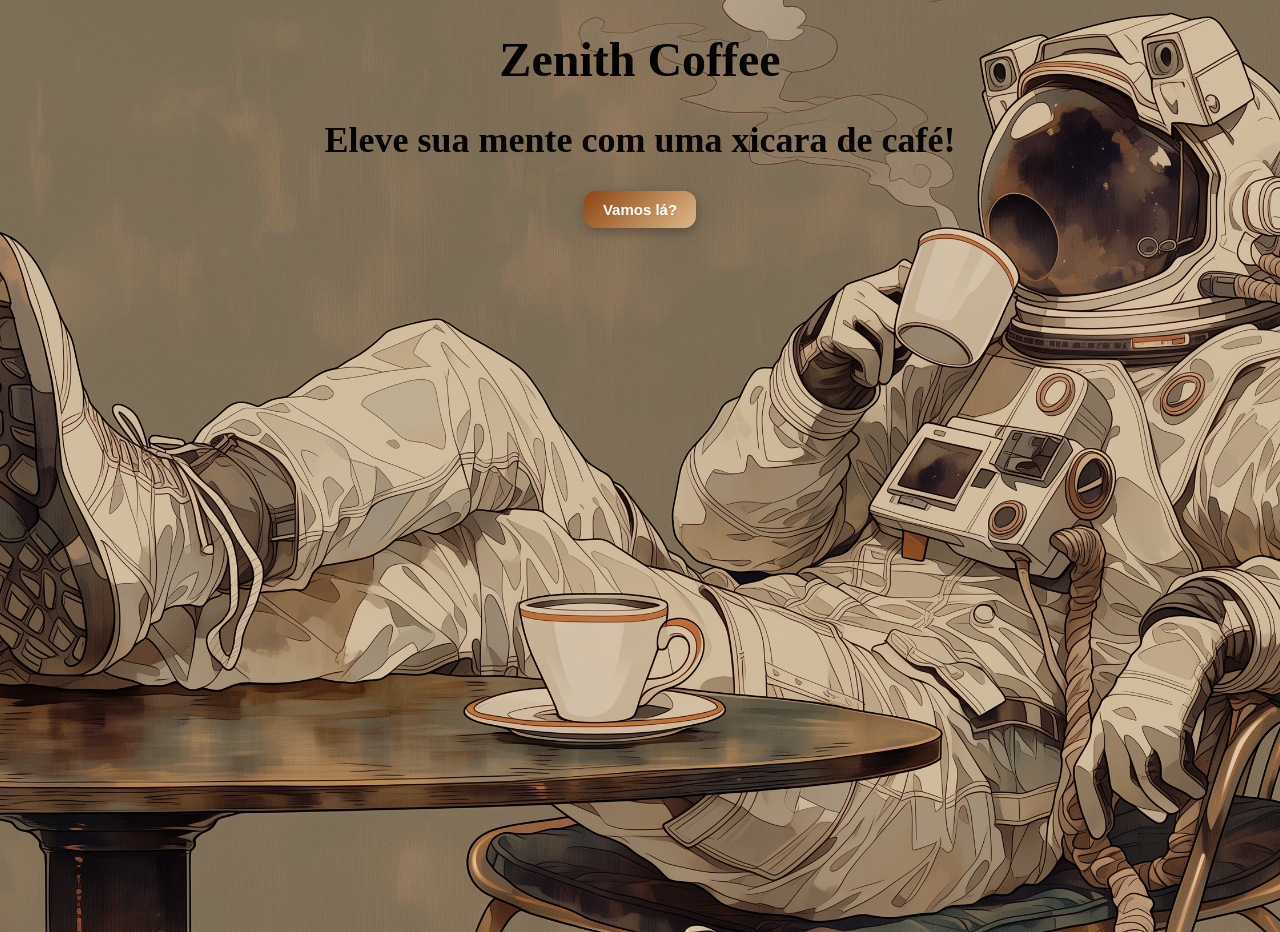
<file: cafeteria-portifolio/site/index.html>
<!DOCTYPE html>
<html lang="pt-br">
<head>
    <meta charset="UTF-8">
    <meta name="viewport" content="width=device-width, initial-scale=1.0">
    <title>Zenith Coffee</title>
    <link rel="stylesheet" href="style.css">
</head>
<body>
    <main class="apresentacao">
        <h1>Zenith Coffee</h1>
        <h2>Eleve sua mente com uma xicara de café!</h2>
    </main>
    <div class="btn-estilo">
      <a href="login.html"><button class="btn-comecar" onclick="irPara()">Vamos lá?</button></a>
    </div>

    
</body>
</html>
</file>
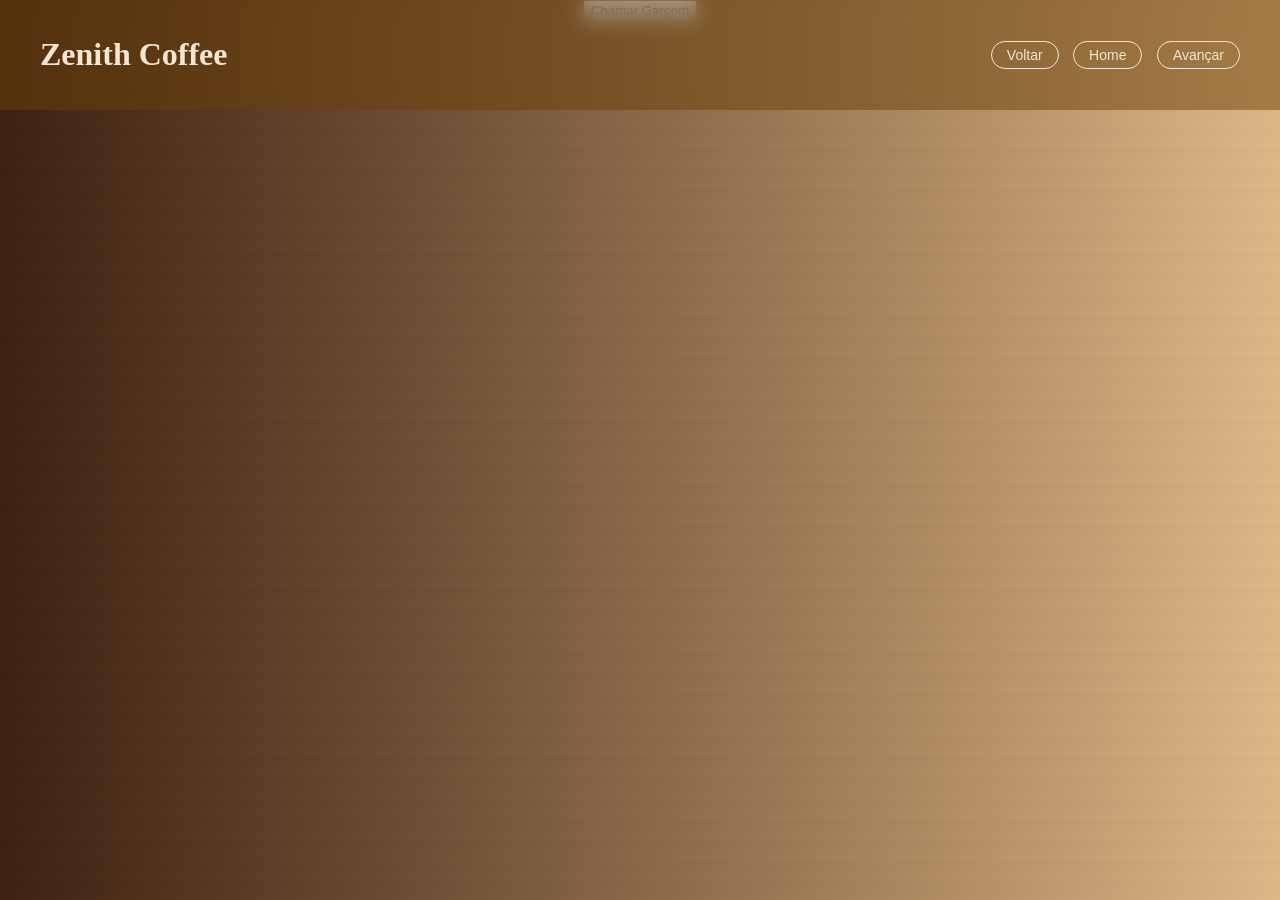
<file: cafeteria-portifolio/apresentacao/cardapio.html>
<!DOCTYPE html>
<html lang="pt-br">
<head>
    <meta charset="UTF-8">
    <meta name="viewport" content="width=device-width, initial-scale=1.0">
    <title>Cardapio.</title>
    <link rel="stylesheet" href="estilo-cardapio.css">
</head>
<body>
     <header class="header">
        <h1 class="logo">Zenith Coffee</h1>
        <nav class="navegacao">
            <div class="controles">
                <button class="btn-nav" onclick="history.back()">Voltar</button>
                <button class="btn-nav" onclick="irPara('home.html')">Home</button>
                <button class="btn-nav" onclick="history.forward()">Avançar</button>
            </div>
        </nav>
    </header>


      <button class="garcom">Chamar Garçom</button>


</body>
</html>
</file>
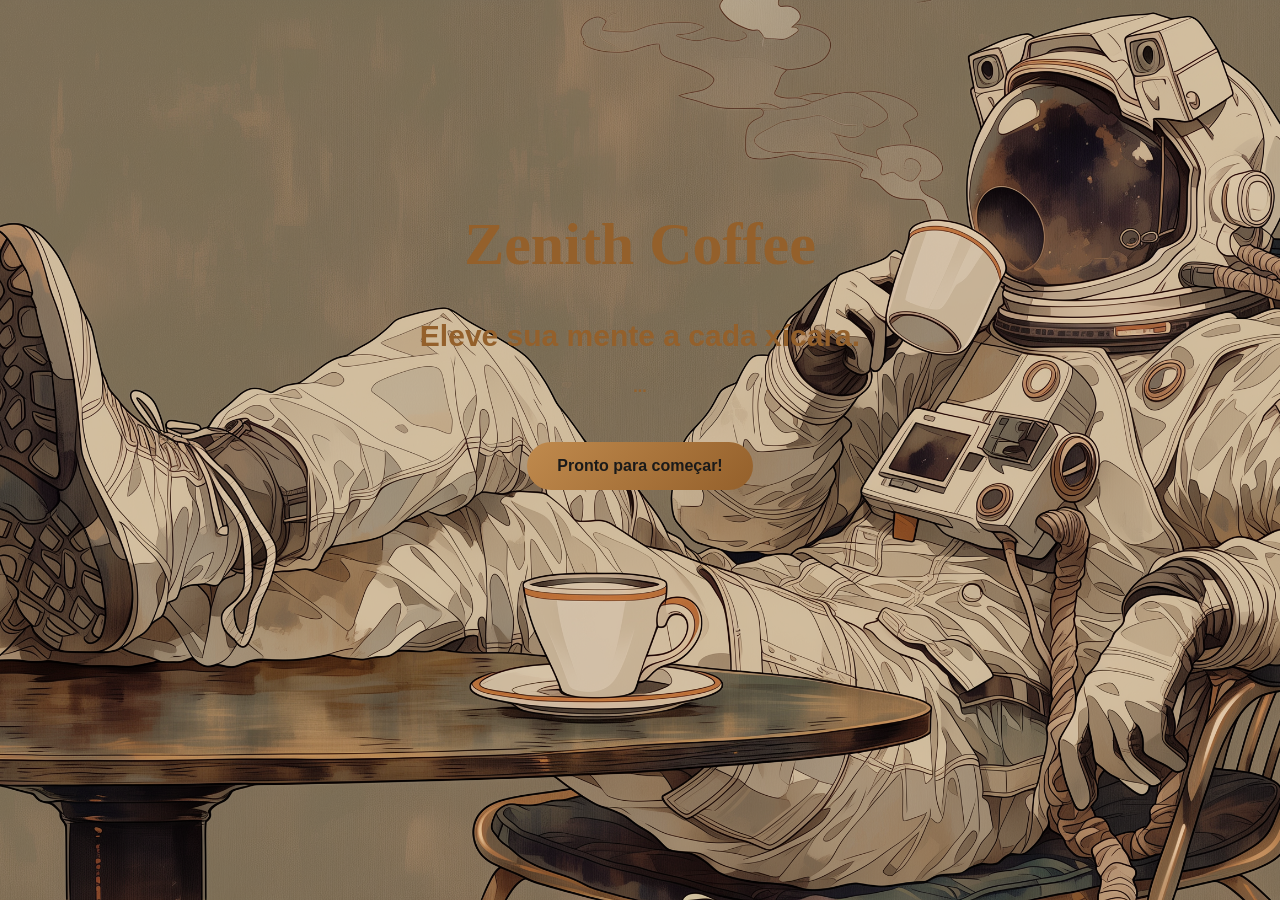
<file: cafeteria-portifolio/apresentacao/home.html>
<!DOCTYPE html>
<html lang="pt-br">

<head>
    <meta charset="UTF-8">
    <meta name="viewport" content="width=device-width, initial-scale=1.0">
    <title>cafeteria</title>
    <link rel="stylesheet" href="estilo.css">
</head>

<body>
    <main class="home">
        <h1 class="titulo">Zenith Coffee</h1>
        <h2 class="subtitulo">Eleve sua mente a cada xícara.</h2>
        <p class="descricao"><strong>...</strong></p>
    </main>

    <div>
       <a href="central.html"><button class="btnHome" onclick="irPara()">Pronto para começar!</button></a>
    </div>
</body>

</html>
</file>
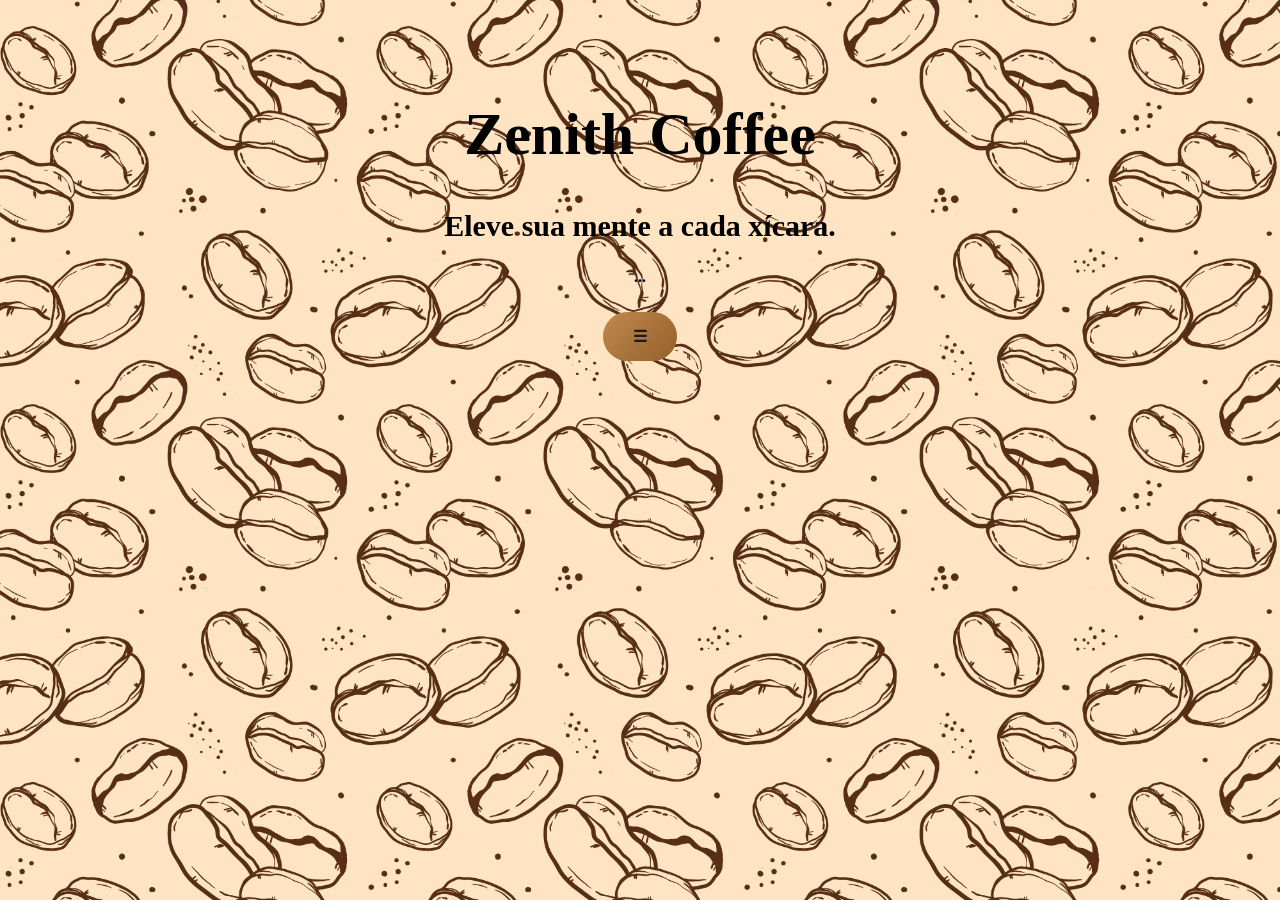
<file: cafeteria-portifolio/apresentacao/sobre.html>
<!DOCTYPE html>
<html lang="pt-br">

<head>
    <meta charset="UTF-8">
    <meta name="viewport" content="width=device-width, initial-scale=1.0">
    <title>Sobre a Zenith Coffee</title>
    <link rel="stylesheet" href="sobre.css">
</head>

<body>
    <div class="centralizar-conteudo">
        <main>
            <h1 class="titulo">Zenith Coffee</h1>
            <h2 class="subtitulo">Eleve sua mente a cada xícara.</h2>
            <p class="descricao"><strong>...</strong></p>
        </main>

        <button class="btn-toggle" onclick="toggleMenu()">☰</button>
        <nav class="menu-horizontal" id="menuLateral">
            <a href="apresentacao.html"><strong>Apresentação</strong></a>
            <a href="home.html"><strong>Principal</strong></a>
            <a href="cardapio.html"><strong>Cardápio</strong></a>
            <a href="gerar_comanda.html"><strong>Comanda</strong></a>
            <a href="chamar_garcom.html"><strong>Chamar Garçom</strong></a>
        </nav>
    </div>

    <script>
        function toggleMenu() {
            const menu = document.getElementById("menuLateral");
            menu.classList.toggle("ativo"); // Adiciona ou remove a classe 'ativo'
        }
    </script>
</body>

</html>
</file>
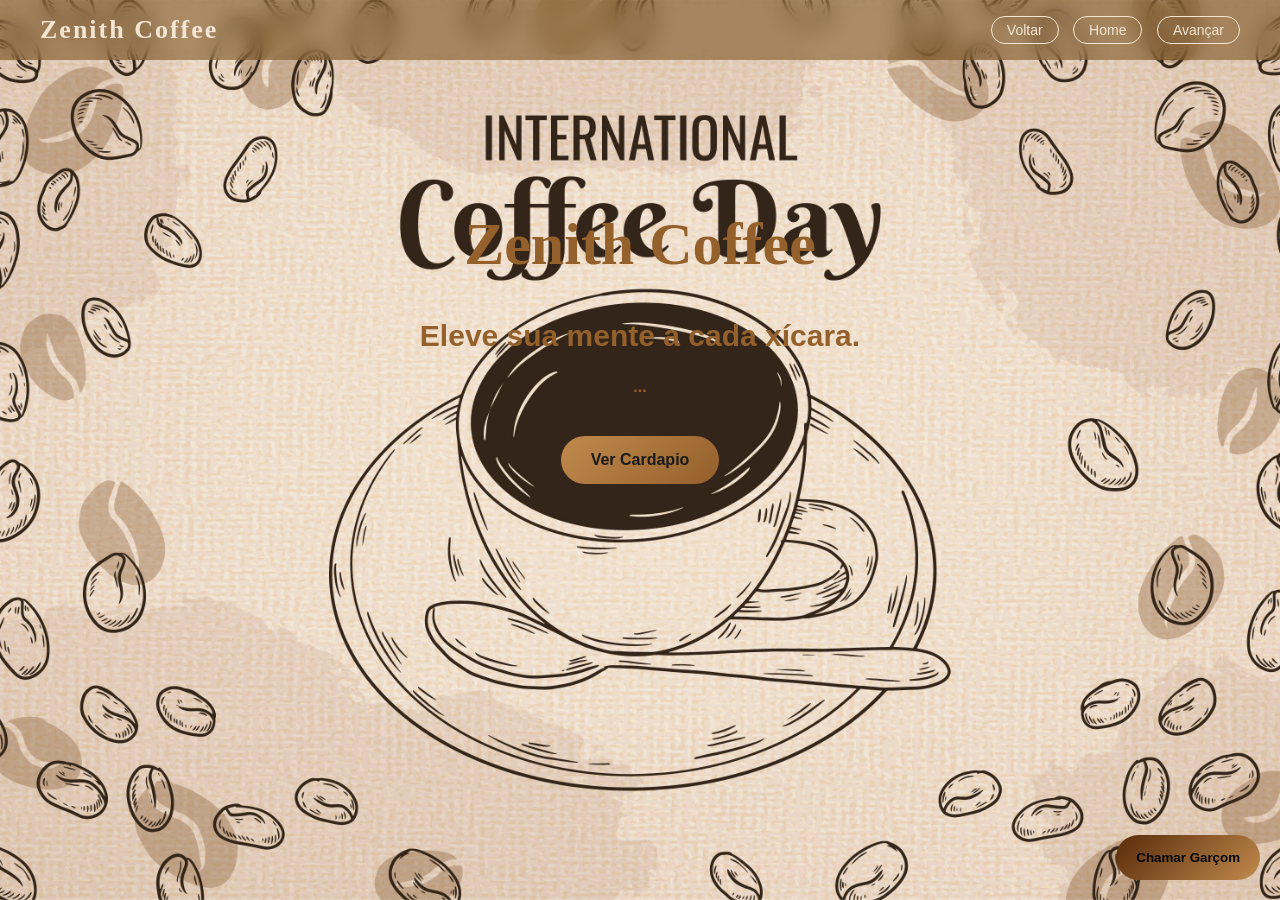
<file: cafeteria-portifolio/home/home.html>
<!DOCTYPE html>
<html lang="pt-br">

<head>
    <meta charset="UTF-8">
    <meta name="viewport" content="width=device-width, initial-scale=1.0">
    <title>cafeteria</title>
    <link rel="stylesheet" href="estilo.css">
</head>

<body>
    <header class="header">
        <h1 class="logo">Zenith Coffee</h1>
        <nav class="navegacao">
            <div class="controles">
                <button class="btn-nav" onclick="history.back()">Voltar</button>
                <button class="btn-nav" onclick="irPara('home.html')">Home</button>
                <button class="btn-nav" onclick="history.forward()">Avançar</button>
            </div>
        </nav>
    </header>
    <main class="home">
        <h1 class="titulo">Zenith Coffee</h1>
        <h2 class="subtitulo">Eleve sua mente a cada xícara.</h2>
        <p class="descricao"><strong>...</strong></p>
        <div class="botoes">
            <button class="btn" onclick="irPara('cardapio.html')">Ver Cardapio</button>
        </div>
    </main>
    <button class="garcom">Chamar Garçom</button>
</body>

</html>
</file>
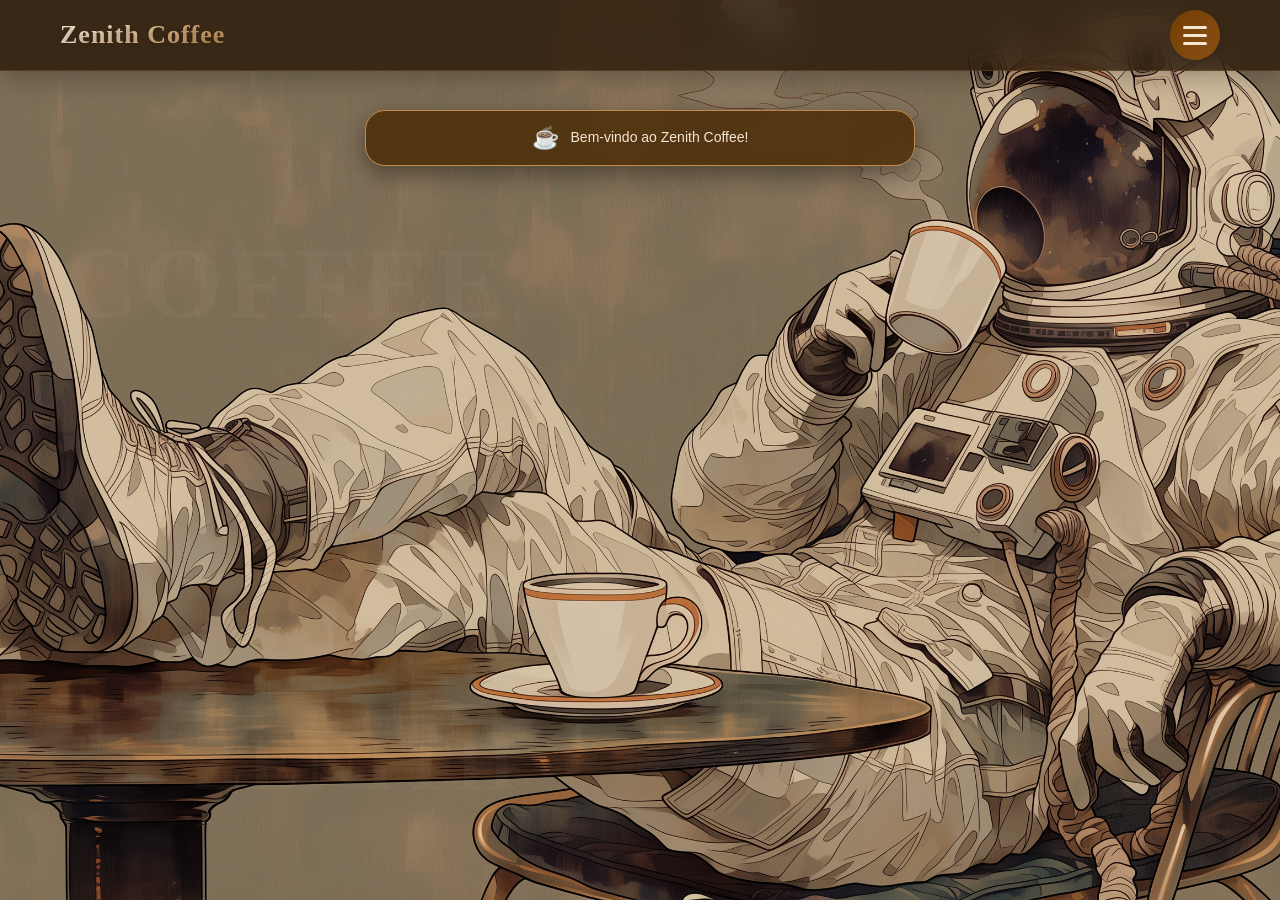
<file: cafeteria-portifolio/site/pricipal.html>
<!DOCTYPE html>
<html lang="pt-br">
<head>
    <meta charset="UTF-8">
    <meta name="viewport" content="width=device-width, initial-scale=1.0">
    <title>Principal - Zenith Coffee</title>
    <link rel="stylesheet" href="principal.css">
</head>

<body>
    <!-- TEXTOS DE FUNDO (MARCA D'ÁGUA) -->
    <div class="textos-fundo-container">
        <div class="texto-fundo-item" style="top: 25%; left: 5%; font-size: 8vw;">COFFEE</div>
        <div class="texto-fundo-item" style="top: 55%; right: 5%; font-size: 7vw;">ARABICA</div>
        <div class="texto-fundo-item" style="top: 80%; left: 15%; font-size: 6vw;">ZENITH</div>
    </div>

    <header class="header">
        <h1 class="logo">Zenith Coffee</h1>
        
        <div class="menu-container">
            <button class="btn-toggle" id="btnMenu" onclick="toggleMenu()">
                <span class="linha"></span>
                <span class="linha"></span>
                <span class="linha"></span>
            </button>
            
            <nav class="menu-horizontal" id="menuLateral">
                <a href="cardapio.html" class="cardapio"><strong>Cardápio</strong></a>
                <a href="gerar_comanda.html" class="comanda"><strong>Comanda</strong></a>
                <a href="chamar_garcom.html" class="garcom"><strong>Chamar Garçom</strong></a>
            </nav>
        </div>
    </header>

    <div class="balao-curiosidade" id="balaoCuriosidade">
        <div class="balao-conteudo">
            <span class="balao-icone">☕</span>
            <p id="textoCuriosidade">Bem-vindo ao Zenith Coffee!</p>
        </div>
    </div>

    <script src="principal.js"></script>
</body>

</html>
</file>
<file: cafeteria-portifolio/site/style.css>
body {
    font-family: Georgia, 'Times New Roman', Times, serif;
    background-image: url('fundo-coffee3.png');
    background-size: cover;        
    background-position: center;  
    background-repeat: no-repeat; 
    margin: 0;
    min-height: 100vh;
}

.apresentacao {
    color: rgb(3, 3, 3);
    font-family: Georgia, 'Times New Roman', Times, serif;
    font-size: 24px;
    margin: 0;
    text-align: center;
}

.btn-estilo {
    text-align: center;
    margin-top: 20px;
}

.btn-comecar {
    display: inline-block;
    padding: 10px 19px;
    background: linear-gradient(135deg, #8B4513, #DEB887);
    color: white;
    text-decoration: none;
    font-size: 15px;
    font-weight: bold;
    border-radius: 12px;
    border: none;
    cursor: pointer;
    transition: 0.3s ease;
    box-shadow: 0 4px 12px rgba(0, 0, 0, 0.3);
}

.btn-comecar:hover {
    transform: translateY(-3px);
    background: linear-gradient(135deg, #A0522D, #F4A460);
    box-shadow: 0 8px 18px rgba(0, 0, 0, 0.4);
}
</file>
<file: cafeteria-portifolio/apresentacao/estilo-cardapio.css>
body {
    background-image: url('coffee-2.jpg'); /* Nome da sua imagem */
    background-size: cover;                /* Faz a imagem cobrir a tela toda */
    background-position: center;           /* Centraliza a imagem */
    background-attachment: fixed;          /* A imagem fica parada ao rolar o site */
    background-repeat: no-repeat;          /* Impede a imagem de ficar repetindo */
}

body {
    margin: 0;
    font-family: 'Segoe UI', Georgia, sans-serif;
    background: linear-gradient(135deg, oklch(27.882% 0.05205 48.418), #DEB887);
    color: #f5e6d3;
    text-align: center;
}

.header {
    display: flex;
    justify-content: space-between;
    align-items: center;
    padding: 15px 40px;
    background: rgba(107, 64, 8, 0.5);
    backdrop-filter: blur(10px);
    position: fixed;
    top: 0;
    width: 100%;
    box-sizing: border-box;
    z-index: 1000;
}

.header h1 {
    font-family: Georgia, 'Times New Roman', Times, serif;
}

.btn-nav {
    background: transparent;
    border: 1px solid #f5e6d3;
    color: #f5e6d3;
    padding: 5px 15px;
    margin-left: 10px;
    border-radius: 20px;
    cursor: pointer;
    font-size: 14px;
    transition: 0.3s;
}

.btn-nav:hover {
    background: #f5e6d3;
    color: #4a2c06;
}
</file>
<file: cafeteria-portifolio/apresentacao/estilo.css>
body {
    margin: 0;
    font-family: 'Segoe UI', Georgia, sans-serif;
    background: linear-gradient(135deg, oklch(27.882% 0.05205 48.418), #DEB887);
    color: #f5e6d3;
    text-align: center;
    background-image: url(fundo-coffee3.png);
    background-size: cover;
    background-attachment: fixed;
    background-position: center;
}

/* HEADER */
.header {
    display: flex;
    justify-content: space-between;
    align-items: center;
    padding: 15px 40px;
    background: rgba(107, 64, 8, 0.5);
    backdrop-filter: blur(10px);
    position: fixed;
    top: 0;
    width: 100%;
    box-sizing: border-box;
    z-index: 1000;
}

/*.btnHome {
    background: transparent;
    border: 1px solid #f5e6d3;
    color: #f5e6d3;
    padding: 5px 15px;
    margin-left: 10px;
    border-radius: 20px;
    cursor: pointer;
    font-size: 14px;
    transition: 0.3s;
}*/

/*.btnHome:hover {
    background: #f5e6d3;
    color: #4a2c06;
}
*/
.header h1 {
    font-family: Georgia, 'Times New Roman', Times, serif;
}

.logo {
    margin: 0;
    font-size: 26px;
    letter-spacing: 2px;
}

/* HOME */
.home {
    margin-top: 150px;
    padding: 20px;
    color: #94602b;
}

.titulo {
    font-size: 60px;
    font-family: Georgia, 'Times New Roman', Times, serif;
}

.subtitulo {
    font-size: 30px;
    font-weight: 1000px;
}

/* BOTÕES */
.btnHome {
    margin-top: 30px;
}

.btnHome {
    padding: 15px 30px;
    margin: 10px;
    border: none;
    background: linear-gradient(135deg, #c08a4d, #94602b);
    color: #1a1a1a;
    font-size: 16px;
    border-radius: 30px;
    cursor: pointer;
    transition: 0.3s;
    font-weight: bold;
}

.btnHome:hover {
    transform: scale(1.05);
    box-shadow: 0 5px 15px rgba(0,0,0,0.3);
}

/* BOTÃO GARÇOM */
.garcom {
    position: fixed;
    bottom: 20px;
    right: 20px;
    padding: 15px 20px;
    background: linear-gradient(135deg, #582b0a, #c08a4d);
    color: black;
    border: none;
    border-radius: 30px;
    cursor: pointer;
    transition: 0.3s;
    font-weight: bold;
}

.garcom:hover {
    transform: scale(1.05);
}
</file>
<file: cafeteria-portifolio/apresentacao/sobre.css>
body {
    background-image: url('coffee-2.jpg'); /* Nome da sua imagem */
    background-size: cover;                /* Faz a imagem cobrir a tela toda */
    background-position: center;           /* Centraliza a imagem */
    background-attachment: fixed;          /* A imagem fica parada ao rolar o site */
    background-repeat: no-repeat;          /* Impede a imagem de ficar repetindo */
}

.titulo {
    font-size: 60px;
    font-family: Georgia, 'Times New Roman', Times, serif;
}

.subtitulo {
    font-size: 30px;
    font-weight: 1000px;
}

.centralizar-conteudo {
    text-align: center;
    margin-top: 100px; /* Ajuste para descer o conteúdo em relação à borda superior */
    width: 100%;
}

/* Botão centralizado (removido o position: fixed) */
.btn-toggle {
    display: inline-block;
    padding: 12px 25px;
    background-color: #8B4513;
    color: #b18c5c;
    border: none;
    border-radius: 25px;
    cursor: pointer;
    font-size: 16px;
    margin-bottom: 20px;
    transition: 0.3s;
}

.btn-toggle {
    padding: 15px 30px;
    margin: 10px;
    border: none;
    background: linear-gradient(135deg, #c08a4d, #94602b);
    color: #1a1a1a;
    font-size: 16px;
    border-radius: 30px;
    cursor: pointer;
    transition: 0.3s;
    font-weight: bold;
}

.btn-toggle:hover {
     transform: scale(1.05);
    box-shadow: 0 5px 15px rgba(0,0,0,0.3);
}

/* Menu horizontal escondido */
.menu-horizontal {
    display: none; /* Começa totalmente escondido */
    justify-content: center;
    flex-wrap: wrap; /* Se a tela for pequena, os botões quebram linha */
    gap: 15px;
    margin-top: 10px;
    padding: 20px;
}

/* Classe que o JavaScript ativa */
.menu-horizontal.ativo {
    display: flex; /* Mostra o menu quando clicado */
}

/* Estilo dos botões arredondados (lado a lado) */
.menu-horizontal a {
    color: #b18c5c;
    text-decoration: none;
    padding: 12px 20px;
    font-family: sans-serif;
    background-color: #8B4513; 
    border-radius: 30px;
    box-shadow: 0 4px 6px rgba(0,0,0,0.2);
    transition: 0.3s;
}

.menu-horizontal a:hover {
    background-color: #A0522D; /* Cor de destaque ao passar o mouse */
    transform: scale(1.05);
}

/* 3. Estilo dos Botões Arredondados e Flutuantes */
.menu-lateral a {
    color: white;
    text-decoration: none;
    padding: 12px 15px;
    font-family: sans-serif;
    margin: 10px;
    background-color: #444; 
    border-radius: 25px;
    text-align: center;
    transition: 0.3s;
    box-shadow: 0 4px 6px rgba(0,0,0,0.3);
    border: 1px solid #555; /* Opcional: uma bordinha fina no botão */
}
</file>
<file: cafeteria-portifolio/home/estilo.css>
body {
    margin: 0;
    font-family: 'Segoe UI', Georgia, sans-serif;
    background: linear-gradient(135deg, oklch(27.882% 0.05205 48.418), #DEB887);
    color: #f5e6d3;
    text-align: center;
    background-image: url(coffee.jpg);
    background-size: cover;
    background-attachment: fixed;
    background-position: center;
}

/* HEADER */
.header {
    display: flex;
    justify-content: space-between;
    align-items: center;
    padding: 15px 40px;
    background: rgba(107, 64, 8, 0.5);
    backdrop-filter: blur(10px);
    position: fixed;
    top: 0;
    width: 100%;
    box-sizing: border-box;
    z-index: 1000;
}

.btn-nav {
    background: transparent;
    border: 1px solid #f5e6d3;
    color: #f5e6d3;
    padding: 5px 15px;
    margin-left: 10px;
    border-radius: 20px;
    cursor: pointer;
    font-size: 14px;
    transition: 0.3s;
}

.btn-nav:hover {
    background: #f5e6d3;
    color: #4a2c06;
}

.header h1 {
    font-family: Georgia, 'Times New Roman', Times, serif;
}

.logo {
    margin: 0;
    font-size: 26px;
    letter-spacing: 2px;
}

/* HOME */
.home {
    margin-top: 150px;
    padding: 20px;
    color: #94602b;
}

.titulo {
    font-size: 60px;
    font-family: Georgia, 'Times New Roman', Times, serif;
}

.subtitulo {
    font-size: 30px;
    font-weight: 1000px;
}

/* BOTÕES */
.botoes {
    margin-top: 30px;
}

.btn {
    padding: 15px 30px;
    margin: 10px;
    border: none;
    background: linear-gradient(135deg, #c08a4d, #94602b);
    color: #1a1a1a;
    font-size: 16px;
    border-radius: 30px;
    cursor: pointer;
    transition: 0.3s;
    font-weight: bold;
}

.btn:hover {
    transform: scale(1.05);
    box-shadow: 0 5px 15px rgba(0,0,0,0.3);
}

/* BOTÃO GARÇOM */
.garcom {
    position: fixed;
    bottom: 20px;
    right: 20px;
    padding: 15px 20px;
    background: linear-gradient(135deg, #582b0a, #c08a4d);
    color: black;
    border: none;
    border-radius: 30px;
    cursor: pointer;
    transition: 0.3s;
    font-weight: bold;
}

.garcom:hover {
    transform: scale(1.05);
}
</file>
<file: cafeteria-portifolio/site/principal.css>
body {
    margin: 0;
    background: linear-gradient(135deg, oklch(27.882% 0.05205 48.418), #DEB887);
    color: #f5e6d3;
    text-align: center;
    background-image: url(fundo-coffee3.png);
    background-size: cover;
    background-attachment: fixed;
    background-position: center;
    overflow-x: hidden;
    /* Evita barras de rolagem horizontais por causa dos textos grandes */
}

 html {
    scroll-behavior: smooth;
}

/* --- TEXTOS DE FUNDO ESTILO MARCA D'ÁGUA --- */
.textos-fundo-container {
    position: absolute;
    top: 0;
    left: 0;
    width: 100%;
    height: 100%;
    pointer-events: none;
    /* Torna o texto invisível ao clique (o cliente clica através dele) */
    z-index: 1;
    /* Fica atrás de todo o conteúdo principal */
    user-select: none;
    /* Impede o usuário de selecionar o texto por acidente */
}

.texto-fundo-item {
    position: absolute;
    font-family: 'Georgia', serif;
    font-weight: 900;
    letter-spacing: 5px;
    color: #f5e6d3;
    opacity: 0.03;
    /* Super suave e sutil para não poluir visualmente */
    text-transform: uppercase;
}

/* --- CABEÇALHO PREMIUM (GLASSMORPHISM) --- */
.header {
    display: flex;
    justify-content: space-between;
    align-items: center;
    padding: 10px 60px;
    background: rgba(35, 18, 2, 0.75);
    backdrop-filter: blur(15px);
    -webkit-backdrop-filter: blur(15px);
    border-bottom: 1px solid rgba(192, 138, 77, 0.2);
    position: fixed;
    top: 0;
    width: 100%;
    box-sizing: border-box;
    z-index: 1000;
    box-shadow: 0 4px 30px rgba(0, 0, 0, 0.3);
}

.logo {
    margin: 0;
    font-family: 'Georgia', serif;
    font-size: 26px;
    font-weight: 700;
    letter-spacing: 1px;
    background: linear-gradient(135deg, #f5e6d3, #c08a4d);
    -webkit-background-clip: text;
    -webkit-text-fill-color: transparent;
    cursor: default;
    text-shadow: 0 2px 4px rgba(0, 0, 0, 0.2);
}

.menu-container {
    display: flex;
    flex-direction: row-reverse;
    align-items: center;
    gap: 20px;
}

.btn-toggle {
    display: flex;
    flex-direction: column;
    justify-content: center;
    align-items: center;
    gap: 5px;
    width: 50px;
    height: 50px;
    padding: 0;
    border: none;
    background: linear-gradient(135deg, #723e02, #8a5015);
    border-radius: 50%;
    cursor: pointer;
    transition: all 0.3s ease;
    box-shadow: 0 4px 15px rgba(0, 0, 0, 0.3);
    box-sizing: border-box;
    z-index: 1001;
}

.btn-toggle:hover {
    transform: scale(1.08);
    box-shadow: 0 6px 20px rgba(192, 138, 77, 0.4);
}

.btn-toggle .linha {
    width: 24px;
    height: 3px;
    background-color: #f5e6d3;
    border-radius: 2px;
    transition: all 0.3s ease;
}

.btn-toggle.ativo .linha:nth-child(1) {
    transform: translateY(8px) rotate(45deg);
}

.btn-toggle.ativo .linha:nth-child(2) {
    opacity: 0;
    transform: translateX(-10px);
}

.btn-toggle.ativo .linha:nth-child(3) {
    transform: translateY(-8px) rotate(-45deg);
}

.menu-horizontal {
    display: flex;
    gap: 15px;
    opacity: 0;
    visibility: hidden;
    transform: translateX(110%);
    transition: all 0.5s cubic-bezier(0.16, 1, 0.3, 1);
}

.menu-horizontal.ativo {
    opacity: 1;
    visibility: visible;
    transform: translateX(0);
}

.menu-horizontal a {
    text-decoration: none;
    color: #f5e6d3;
    padding: 10px 20px;
    border: 1px solid rgba(245, 230, 211, 0.5);
    border-radius: 25px;
    transition: all 0.3s ease;
    font-size: 14px;
    background: rgba(74, 44, 6, 0.6);
    backdrop-filter: blur(5px);
    white-space: nowrap;
}

.menu-horizontal a:hover {
    background: #f5e6d3;
    color: #4a2c06;
    box-shadow: 0 4px 12px rgba(245, 230, 211, 0.2);
    transform: translateY(-2px);
}

/* --- CARD DE CURIOSIDADES --- */
.balao-curiosidade {
    position: relative;
    margin-top: 110px;
    margin-left: auto;
    margin-right: auto;
    background: rgba(74, 44, 6, 0.85);
    backdrop-filter: blur(8px);
    border: 1px solid #c08a4d;
    border-radius: 20px;
    padding: 14px 24px;
    width: 90%;
    max-width: 550px;
    box-shadow: 0 8px 25px rgba(0, 0, 0, 0.4);
    z-index: 10;
    transition: opacity 0.5s ease, transform 0.5s ease;
    box-sizing: border-box;
}

.balao-conteudo {
    display: flex;
    align-items: center;
    justify-content: center;
    gap: 12px;
}

.balao-icone {
    font-size: 22px;
    animation: pulsar 2s infinite ease-in-out;
}

#textoCuriosidade {
    margin: 0;
    font-size: 14px;
    color: #f5e6d3;
    text-align: center;
    font-family: sans-serif;
    line-height: 1.4;
    font-weight: 500;
}

.balao-escondido {
    opacity: 0;
    transform: translateY(10px);
}

@keyframes pulsar {

    0%,
    100% {
        transform: scale(1);
    }

    50% {
        transform: scale(1.15);
    }
}
</file>
